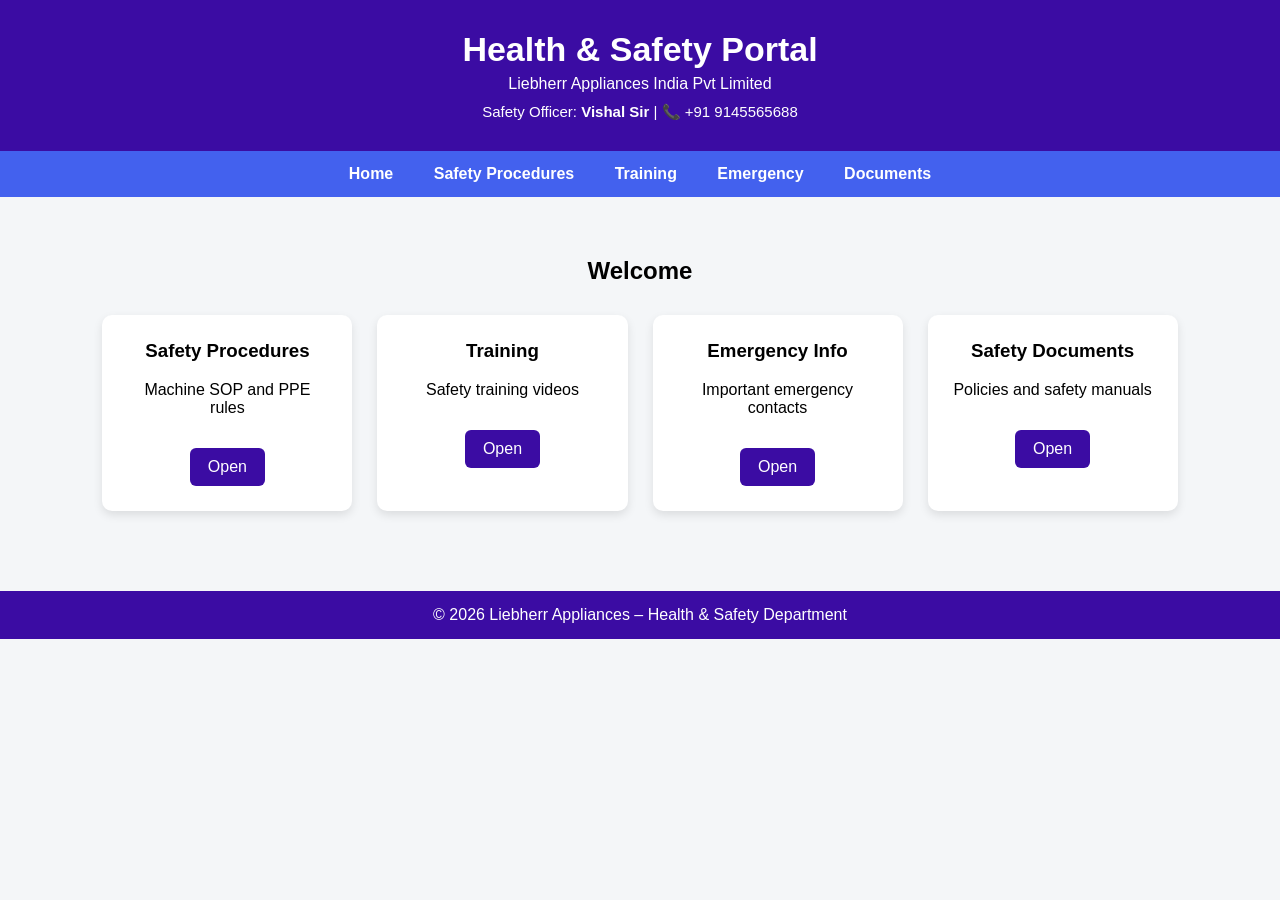
<file: index.html>
<!DOCTYPE html>
<html lang="en">

<head>

<meta charset="UTF-8">
<meta name="viewport" content="width=device-width, initial-scale=1.0">

<title>Health & Safety Portal</title>

<style>

/* PAGE STYLE */

body{
margin:0;
font-family:Arial, Helvetica, sans-serif;
background:#f4f6f8;
}

/* HEADER */

.header{
background:#3b0ca3;
color:white;
text-align:center;
padding:30px;
}

.header h1{
margin:0;
font-size:34px;
}

.header p{
margin:6px 0;
}

.officer{
margin-top:10px;
font-size:15px;
}

/* NAVBAR */

.navbar{
background:#4361ee;
text-align:center;
padding:14px;
}

.navbar a{
color:white;
text-decoration:none;
margin:0 18px;
font-weight:bold;
font-size:16px;
}

.navbar a:hover{
text-decoration:underline;
}

/* CONTENT */

.container{
padding:40px 8%;
}

.container h2{
text-align:center;
margin-bottom:30px;
}

/* GRID */

.grid{
display:grid;
grid-template-columns:repeat(auto-fit,minmax(250px,1fr));
gap:25px;
}

/* CARDS */

.card{
background:white;
padding:25px;
border-radius:10px;
box-shadow:0 4px 10px rgba(0,0,0,0.1);
text-align:center;
}

.card h3{
margin-top:0;
}

.btn{
display:inline-block;
margin-top:15px;
background:#3b0ca3;
color:white;
padding:10px 18px;
border-radius:6px;
text-decoration:none;
}

.btn:hover{
background:#24007d;
}

/* FOOTER */

footer{
margin-top:40px;
background:#3b0ca3;
color:white;
text-align:center;
padding:15px;
}

/* MOBILE */

@media (max-width:600px){

.navbar a{
display:block;
margin:10px 0;
}

}

</style>

</head>

<body>


<!-- HEADER -->

<header class="header">

<h1>Health & Safety Portal</h1>

<p>Liebherr Appliances India Pvt Limited</p>

<div class="officer">
Safety Officer: <b>Vishal Sir</b> | 📞 +91 9145565688
</div>

</header>


<!-- NAVIGATION -->

<nav class="navbar">

<a href="index.html">Home</a>
<a href="procedures.html">Safety Procedures</a>
<a href="training.html">Training</a>
<a href="emergency.html">Emergency</a>
<a href="documents.html">Documents</a>

</nav>


<!-- MAIN CONTENT -->

<div class="container">

<h2>Welcome</h2>

<div class="grid">

<div class="card">

<h3>Safety Procedures</h3>
<p>Machine SOP and PPE rules</p>

<a class="btn" href="procedures.html">Open</a>

</div>


<div class="card">

<h3>Training</h3>
<p>Safety training videos</p>

<a class="btn" href="training.html">Open</a>

</div>


<div class="card">

<h3>Emergency Info</h3>
<p>Important emergency contacts</p>

<a class="btn" href="emergency.html">Open</a>

</div>


<div class="card">

<h3>Safety Documents</h3>
<p>Policies and safety manuals</p>

<a class="btn" href="documents.html">Open</a>

</div>

</div>

</div>


<!-- FOOTER -->

<footer>

© 2026 Liebherr Appliances – Health & Safety Department

</footer>


</body>

</html>
</file>
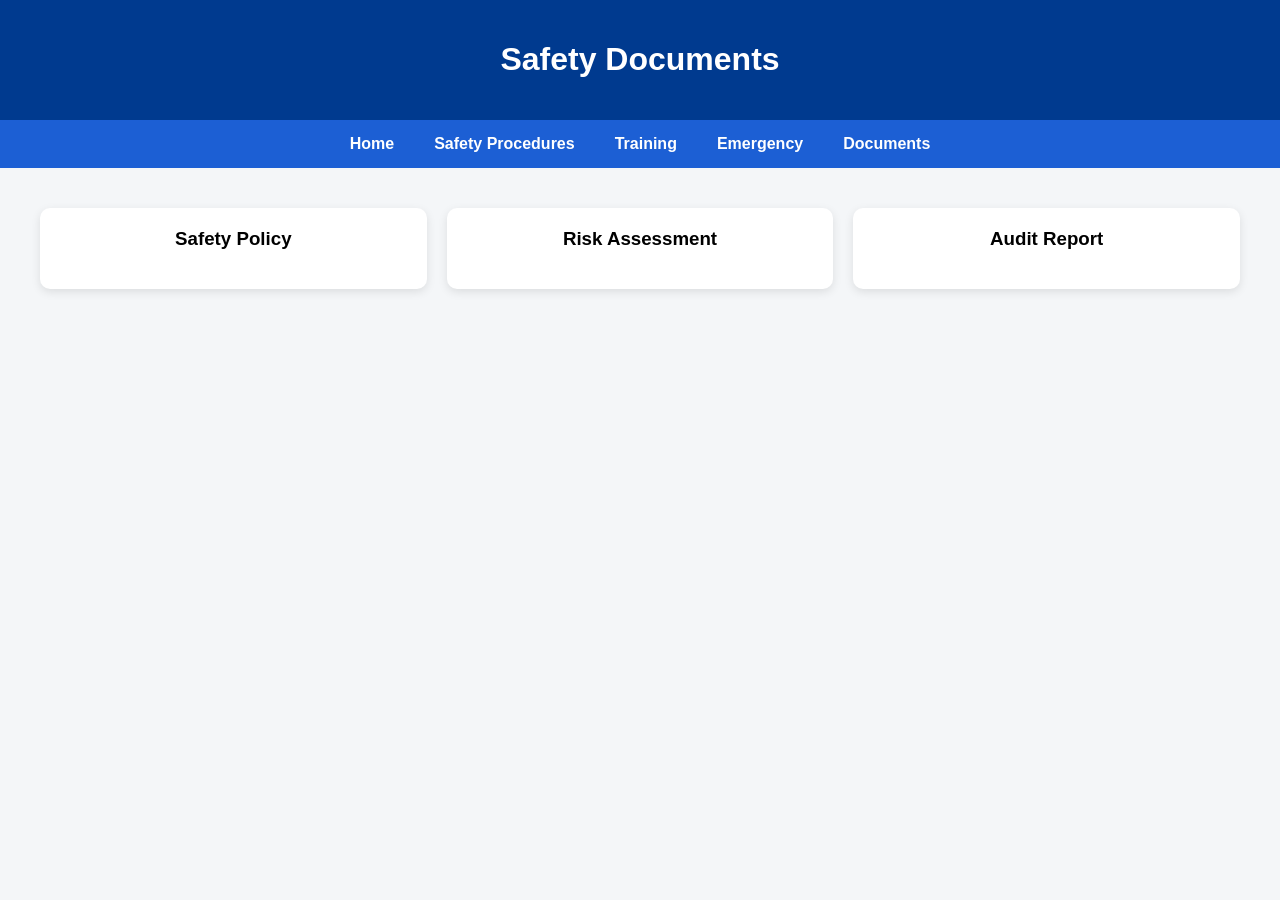
<file: documents.html>
<!DOCTYPE html>
<html>

<head>

<title>Safety Documents</title>
<link rel="stylesheet" href="style.css">

</head>

<body>

<header>
<h1>Safety Documents</h1>
  <meta name="viewport" content="width=device-width, initial-scale=1.0">
</header>

<nav>

<a href="index.html">Home</a>
<a href="procedures.html">Safety Procedures</a>
<a href="training.html">Training</a>
<a href="emergency.html">Emergency</a>
<a href="documents.html">Documents</a>

</nav>

<section>

<div class="grid">

<div class="card">
<h3>Safety Policy</h3>
</div>

<div class="card">
<h3>Risk Assessment</h3>
</div>

<div class="card">
<h3>Audit Report</h3>
</div>

</div>

</section>

</body>

</html>
</file>
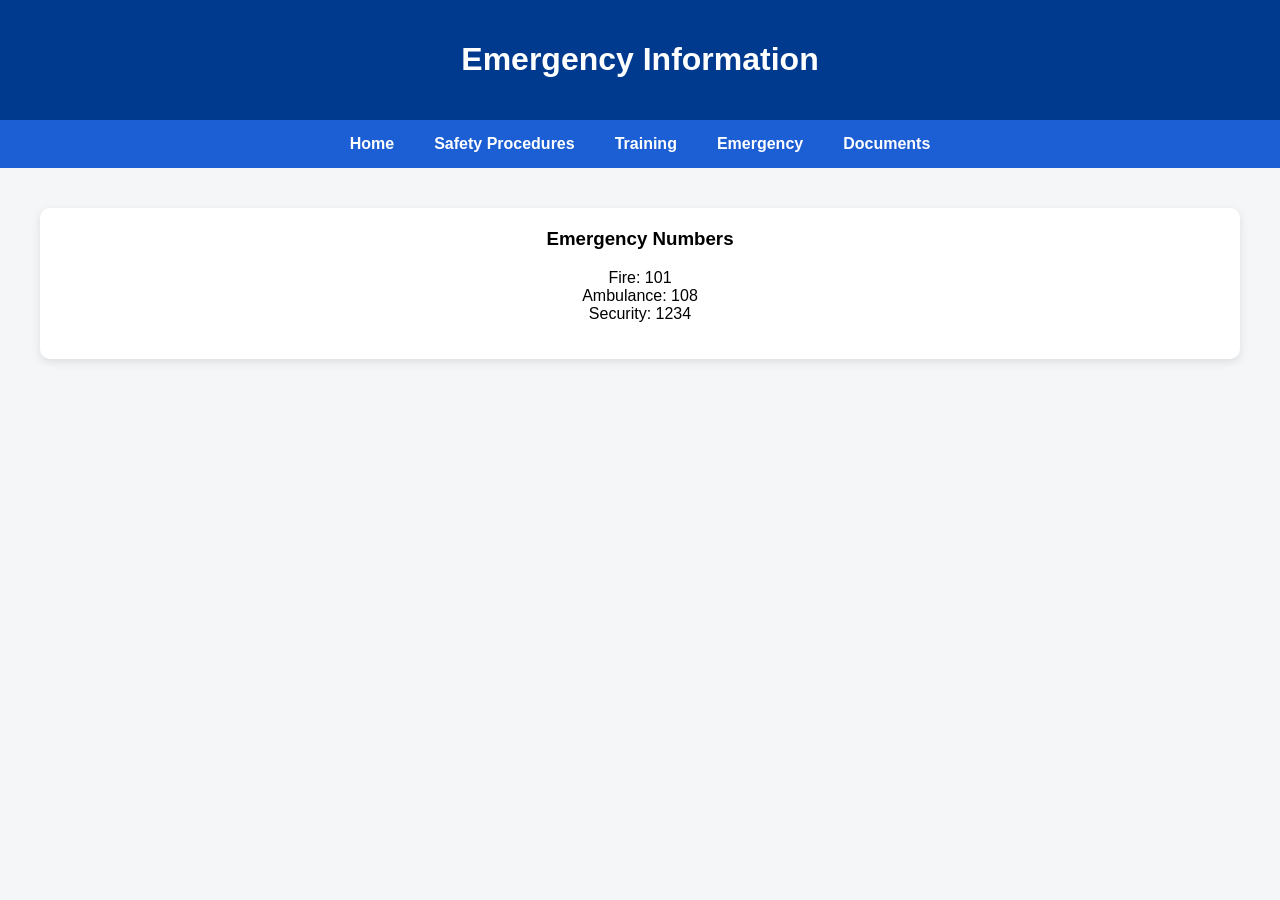
<file: emergency.html>
<!DOCTYPE html>
<html>

<head>

<title>Emergency Info</title>
<link rel="stylesheet" href="style.css">

</head>

<body>

<header>
<h1>Emergency Information</h1>
  <meta name="viewport" content="width=device-width, initial-scale=1.0">
</header>

<nav>

<a href="index.html">Home</a>
<a href="procedures.html">Safety Procedures</a>
<a href="training.html">Training</a>
<a href="emergency.html">Emergency</a>
<a href="documents.html">Documents</a>

</nav>

<section>

<div class="card">

<h3>Emergency Numbers</h3>

<p>

Fire: 101<br>
Ambulance: 108<br>
Security: 1234

</p>

</div>

</section>

</body>

</html>
</file>
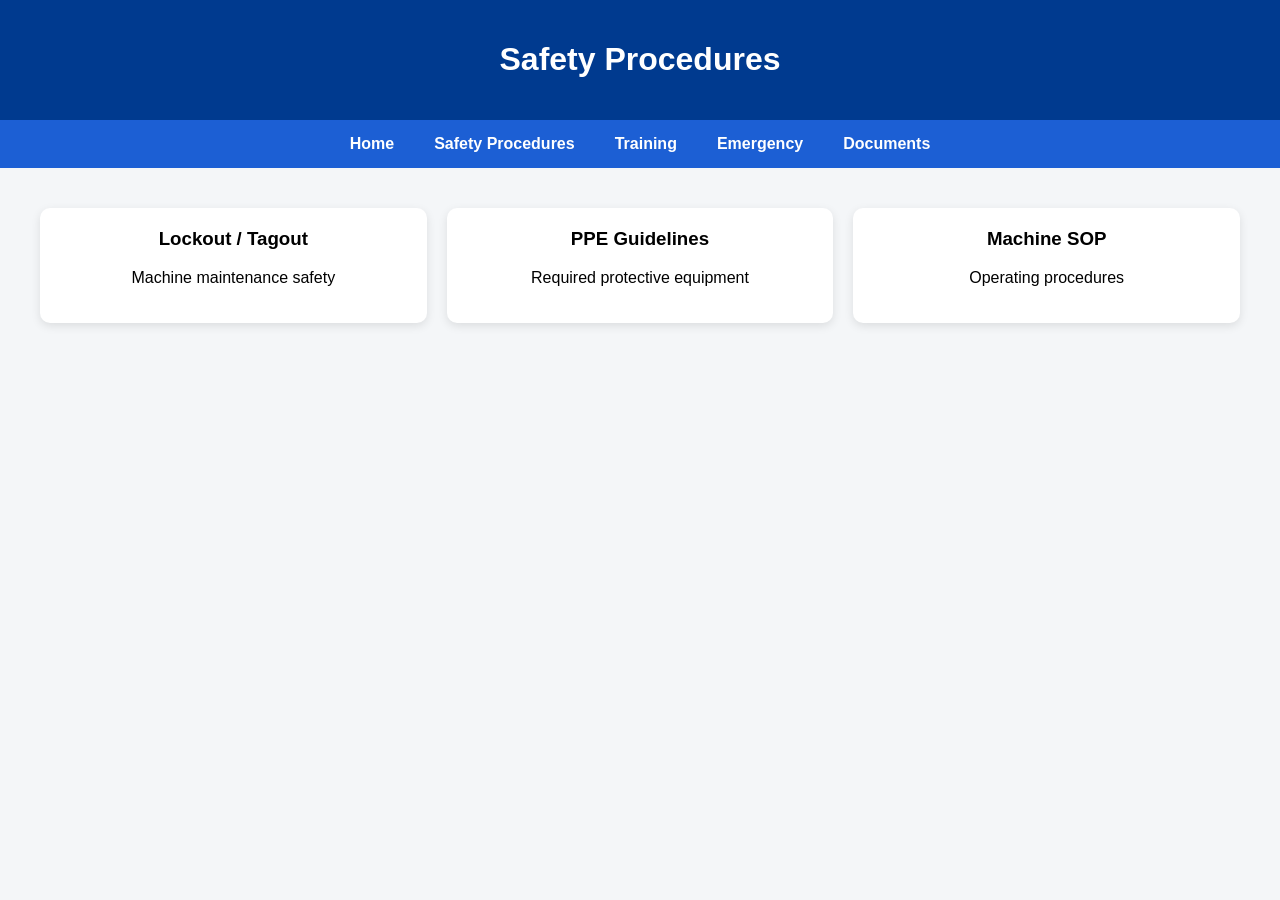
<file: procedures.html>
<!DOCTYPE html>
<html>

<head>

<title>Safety Procedures</title>
<link rel="stylesheet" href="style.css">

</head>

<body>

<header>
<h1>Safety Procedures</h1>
  <meta name="viewport" content="width=device-width, initial-scale=1.0">
</header>

<nav>

<a href="index.html">Home</a>
<a href="procedures.html">Safety Procedures</a>
<a href="training.html">Training</a>
<a href="emergency.html">Emergency</a>
<a href="documents.html">Documents</a>

</nav>

<section>

<div class="grid">

<div class="card">
<h3>Lockout / Tagout</h3>
<p>Machine maintenance safety</p>
</div>

<div class="card">
<h3>PPE Guidelines</h3>
<p>Required protective equipment</p>
</div>

<div class="card">
<h3>Machine SOP</h3>
<p>Operating procedures</p>
</div>

</div>

</section>

</body>

</html>
</file>
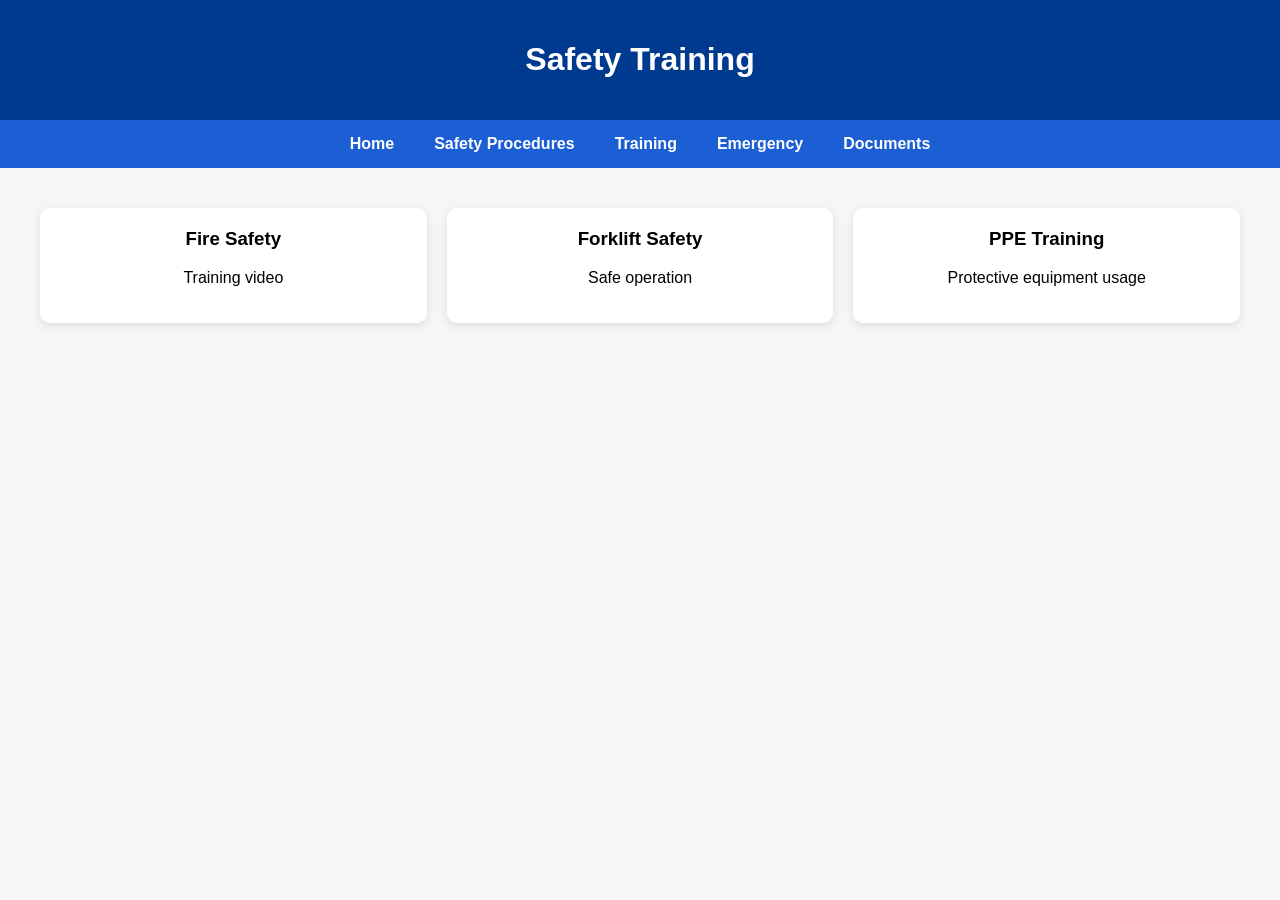
<file: training.html>
<!DOCTYPE html>
<html>

<head>

<title>Safety Training</title>
<link rel="stylesheet" href="style.css">

</head>

<body>

<header>
<h1>Safety Training</h1>
  <meta name="viewport" content="width=device-width, initial-scale=1.0">
</header>

<nav>

<a href="index.html">Home</a>
<a href="procedures.html">Safety Procedures</a>
<a href="training.html">Training</a>
<a href="emergency.html">Emergency</a>
<a href="documents.html">Documents</a>

</nav>

<section>

<div class="grid">

<div class="card">
<h3>Fire Safety</h3>
<p>Training video</p>
</div>

<div class="card">
<h3>Forklift Safety</h3>
<p>Safe operation</p>
</div>

<div class="card">
<h3>PPE Training</h3>
<p>Protective equipment usage</p>
</div>

</div>

</section>

</body>

</html>
</file>
<file: style.css>
/* GENERAL */

body{
font-family:Arial, sans-serif;
margin:0;
background:#f4f6f8;
}


/* HEADER */

header{
background:#003a8f;
color:white;
text-align:center;
padding:20px;
position:relative;
}


/* SAFETY OFFICER BOX */

.safety-contact{
position:absolute;
right:15px;
top:20px;

background:white;
color:black;

padding:8px 12px;
border-radius:6px;

font-size:13px;

box-shadow:0 2px 6px rgba(0,0,0,0.2);
}

.safety-contact h4{
margin:0;
color:#003a8f;
}

.safety-contact a{
color:#003a8f;
text-decoration:none;
font-weight:bold;
}


/* NAVBAR */

nav{
background:#1c5fd4;
display:flex;
justify-content:center;
flex-wrap:wrap;
}

nav a{
color:white;
text-decoration:none;
padding:15px 20px;
font-weight:bold;
}

nav a:hover{
background:#003a8f;
}


/* CONTENT */

section{
padding:40px;
}


/* GRID LAYOUT */

.grid{
display:grid;
grid-template-columns:repeat(auto-fit,minmax(220px,1fr));
gap:20px;
}


/* CARD */

.card{
background:white;
padding:20px;
border-radius:10px;
box-shadow:0 3px 10px rgba(0,0,0,0.1);
text-align:center;
}

.card h3{
margin-top:0;
}


/* BUTTON */

.btn{
display:inline-block;
margin-top:10px;
background:#1c5fd4;
color:white;
padding:10px 15px;
text-decoration:none;
border-radius:6px;
}

.btn:hover{
background:#003a8f;
}


/* FOOTER */

footer{
background:#003a8f;
color:white;
text-align:center;
padding:15px;
margin-top:30px;
}


/* MOBILE RESPONSIVE */

@media (max-width:768px){

/* stack navbar */

nav{
flex-direction:column;
align-items:center;
}

nav a{
width:100%;
text-align:center;
border-top:1px solid rgba(255,255,255,0.3);
}


/* stack cards */

.grid{
grid-template-columns:1fr;
}


/* reduce padding */

section{
padding:20px;
}


/* safety officer box moves under header */

.safety-contact{
position:static;
margin:10px auto;
display:block;
text-align:center;
}


/* bigger tap buttons */

.btn{
display:block;
width:100%;
padding:12px;
}

}
</file>
